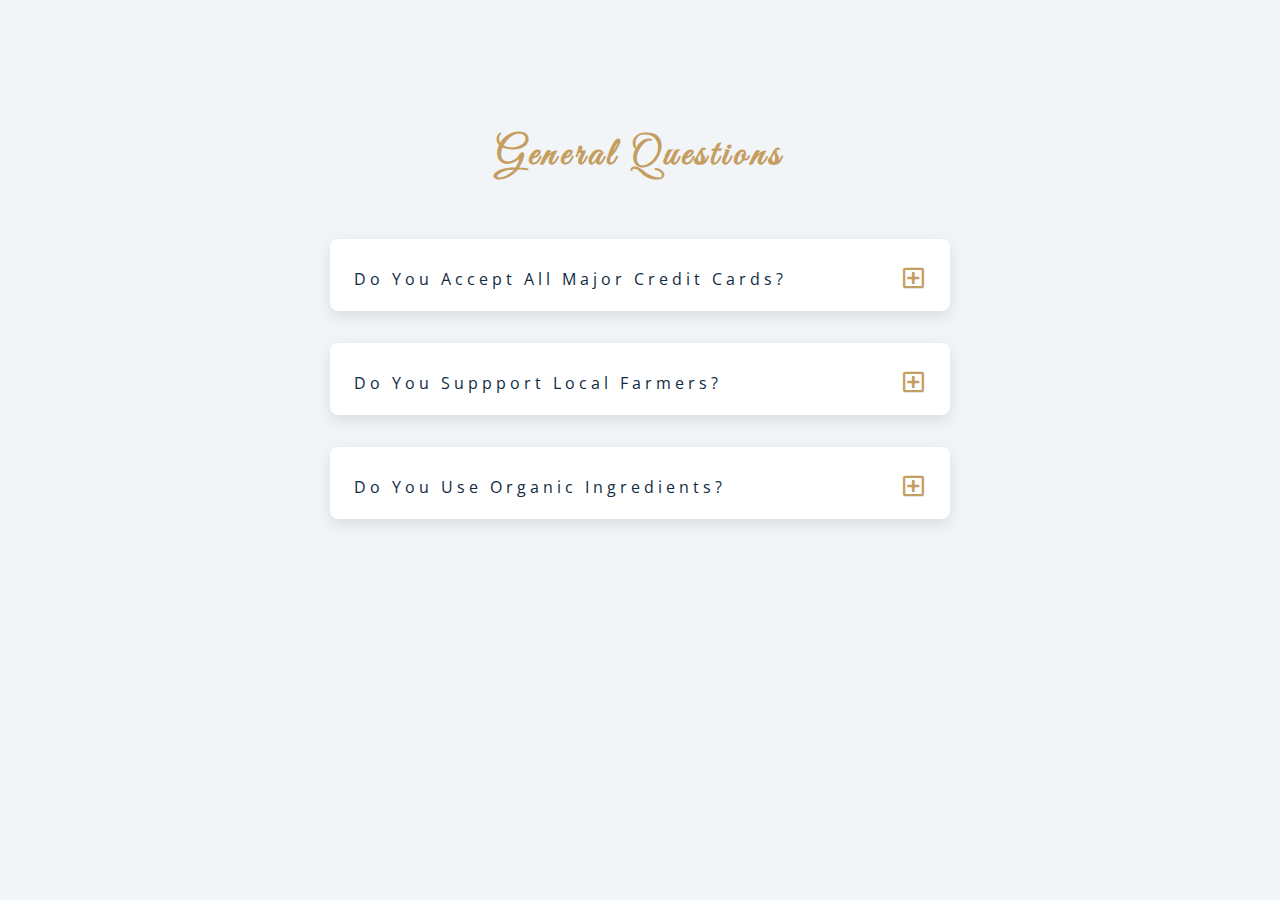
<file: 7-questions/setup/index.html>
<!DOCTYPE html>
<html lang="en">
  <head>
    <meta charset="UTF-8" />
    <meta name="viewport" content="width=device-width, initial-scale=1.0" />
    <title>Q & A</title>
    <!-- font-awesome -->
    <link
      rel="stylesheet"
      href="https://cdnjs.cloudflare.com/ajax/libs/font-awesome/5.14.0/css/all.min.css"
    />
    <!-- extra fonts -->
    <link
      href="https://fonts.googleapis.com/css?family=Great+Vibes&display=swap"
      rel="stylesheet"
    />
    <!-- styles -->
    <link rel="stylesheet" href="styles.css" />
  </head>
  <body>
    <section class="questions">
      <div class="title">
        <h2>general questions</h2>
      </div>
      <div class="section-center">
        <article class="question">
          <!-- question title -->
          <div class="question-title">
            <p>do you accept all major credit cards?</p>
            <button type="button" class="question-btn">
              <span class="plus-icon">
                <i class="far fa-plus-square"></i>
              </span>
              <span class="minus-icon">
                <i class="far fa-minus-square"></i>
              </span>
            </button>
          </div>
          <!-- question text -->
          <div class="question-text">
            <p>
              Lorem ipsum dolor sit amet, consectetur adipisicing elit. Est
              dolore illo dolores quia nemo doloribus quaerat, magni numquam
              repellat reprehenderit.
            </p>
          </div>

          
        </article>
        <article class="question">
          <!-- question title -->
          <div class="question-title">
            <p>do you suppport local farmers?</p>
            <button type="button" class="question-btn">
              <span class="plus-icon">
                <i class="far fa-plus-square"></i>
              </span>
              <span class="minus-icon">
                <i class="far fa-minus-square"></i>
              </span>
            </button>
          </div>
          <!-- question text -->
          <div class="question-text">
            <p>
              Lorem ipsum dolor sit amet, consectetur adipisicing elit. Est
              dolore illo dolores quia nemo doloribus quaerat, magni numquam
              repellat reprehenderit.
            </p>
          </div>


        </article>
        <article class="question">
          <!-- question title -->
          <div class="question-title">
            <p>do you use organic ingredients?</p>
            <button type="button" class="question-btn">
              <span class="plus-icon">
                <i class="far fa-plus-square"></i>
              </span>
              <span class="minus-icon">
                <i class="far fa-minus-square"></i>
              </span>
            </button>
          </div>
          <!-- question text -->
          <div class="question-text">
            <p>
              Lorem ipsum dolor sit amet, consectetur adipisicing elit. Est
              dolore illo dolores quia nemo doloribus quaerat, magni numquam
              repellat reprehenderit.
            </p>
          </div>


        </article>
      </div>
    </section>
    <!-- javascript -->
    <script src="app.js"></script>
  </body>
</html>
</file>
<file: 7-questions/setup/styles.css>
/*
=============== 
Fonts
===============
*/
@import url("https://fonts.googleapis.com/css?family=Open+Sans|Roboto:400,700&display=swap");

/*
=============== 
Variables
===============
*/

:root {
  /* dark shades of primary color*/
  --clr-primary-1: hsl(205, 86%, 17%);
  --clr-primary-2: hsl(205, 77%, 27%);
  --clr-primary-3: hsl(205, 72%, 37%);
  --clr-primary-4: hsl(205, 63%, 48%);
  /* primary/main color */
  --clr-primary-5: #49a6e9;
  /* lighter shades of primary color */
  --clr-primary-6: hsl(205, 89%, 70%);
  --clr-primary-7: hsl(205, 90%, 76%);
  --clr-primary-8: hsl(205, 86%, 81%);
  --clr-primary-9: hsl(205, 90%, 88%);
  --clr-primary-10: hsl(205, 100%, 96%);
  /* darkest grey - used for headings */
  --clr-grey-1: hsl(209, 61%, 16%);
  --clr-grey-2: hsl(211, 39%, 23%);
  --clr-grey-3: hsl(209, 34%, 30%);
  --clr-grey-4: hsl(209, 28%, 39%);
  /* grey used for paragraphs */
  --clr-grey-5: hsl(210, 22%, 49%);
  --clr-grey-6: hsl(209, 23%, 60%);
  --clr-grey-7: hsl(211, 27%, 70%);
  --clr-grey-8: hsl(210, 31%, 80%);
  --clr-grey-9: hsl(212, 33%, 89%);
  --clr-grey-10: hsl(210, 36%, 96%);
  --clr-white: #fff;
  --clr-red-dark: hsl(360, 67%, 44%);
  --clr-red-light: hsl(360, 71%, 66%);
  --clr-green-dark: hsl(125, 67%, 44%);
  --clr-green-light: hsl(125, 71%, 66%);
  --clr-gold: #c59d5f;
  --clr-black: #222;
  --ff-primary: "Roboto", sans-serif;
  --ff-secondary: "Open Sans", sans-serif;
  --transition: all 0.3s linear;
  --spacing: 0.25rem;
  --radius: 0.5rem;
  --light-shadow: 0 5px 15px rgba(0, 0, 0, 0.1);
  --dark-shadow: 0 5px 15px rgba(0, 0, 0, 0.2);
  --max-width: 1170px;
  --fixed-width: 620px;
}
/*
=============== 
Global Styles
===============
*/

*,
::after,
::before {
  margin: 0;
  padding: 0;
  box-sizing: border-box;
}
body {
  font-family: var(--ff-secondary);
  background: var(--clr-grey-10);
  color: var(--clr-grey-1);
  line-height: 1.5;
  font-size: 0.875rem;
}
ul {
  list-style-type: none;
}
a {
  text-decoration: none;
}
img:not(.logo) {
  width: 100%;
}
img {
  display: block;
}

h1,
h2,
h3,
h4 {
  letter-spacing: var(--spacing);
  text-transform: capitalize;
  line-height: 1.25;
  margin-bottom: 0.75rem;
  font-family: var(--ff-primary);
}
h1 {
  font-size: 3rem;
}
h2 {
  font-size: 2rem;
}
h3 {
  font-size: 1.25rem;
}
h4 {
  font-size: 0.875rem;
}
p {
  margin-bottom: 1.25rem;
  color: var(--clr-grey-5);
}
@media screen and (min-width: 800px) {
  h1 {
    font-size: 4rem;
  }
  h2 {
    font-size: 2.5rem;
  }
  h3 {
    font-size: 1.75rem;
  }
  h4 {
    font-size: 1rem;
  }
  body {
    font-size: 1rem;
  }
  h1,
  h2,
  h3,
  h4 {
    line-height: 1;
  }
}
/*  global classes */

.btn {
  text-transform: uppercase;
  background: transparent;
  color: var(--clr-black);
  padding: 0.375rem 0.75rem;
  letter-spacing: var(--spacing);
  display: inline-block;
  transition: var(--transition);
  font-size: 0.875rem;
  border: 2px solid var(--clr-black);
  cursor: pointer;
  box-shadow: 0 1px 3px rgba(0, 0, 0, 0.2);
  border-radius: var(--radius);
}
.btn:hover {
  color: var(--clr-white);
  background: var(--clr-black);
}
/* section */
.section {
  padding: 5rem 0;
}

.section-center {
  width: 90vw;
  margin: 0 auto;
  max-width: 1170px;
}
@media screen and (min-width: 992px) {
  .section-center {
    width: 95vw;
  }
}
main {
  min-height: 100vh;
  display: grid;
  place-items: center;
}
/*
=============== 
Questions
===============
*/
.title {
  margin-top: 15vh;
  margin-bottom: 4rem;
}
.title h2 {
  color: var(--clr-gold);
  font-family: "Great Vibes", cursive;
  text-align: center;
}
.section-center {
  max-width: var(--fixed-width);
}
.question {
  background: var(--clr-white);
  border-radius: var(--radius);
  box-shadow: var(--light-shadow);
  padding: 1.5rem 1.5rem 0 1.5rem;
  margin-bottom: 2rem;
}
.question-title {
  display: flex;
  justify-content: space-between;
  align-items: center;
  text-transform: capitalize;
  padding-bottom: 1rem;
}
.question-title p {
  margin-bottom: 0;
  letter-spacing: var(--spacing);
  color: var(--clr-grey-1);
}
.question-btn {
  font-size: 1.5rem;
  background: transparent;
  border-color: transparent;
  cursor: pointer;
  color: var(--clr-gold);
  transition: var(--transition);
}
.question-btn:hover {
  transform: rotate(90deg);
}
.question-text {
  padding: 1rem 0 1.5rem 0;
  border-top: 1px solid rgba(0, 0, 0, 0.2);
}
.question-text p {
  margin-bottom: 0;
}
/* hide text */
.question-text {
  display: none;
}
.show-text .question-text {
  display: block;
}
.minus-icon {
  display: none;
}
.show-text .minus-icon {
  display: inline;
}
.show-text .plus-icon {
  display: none;
}
</file>
